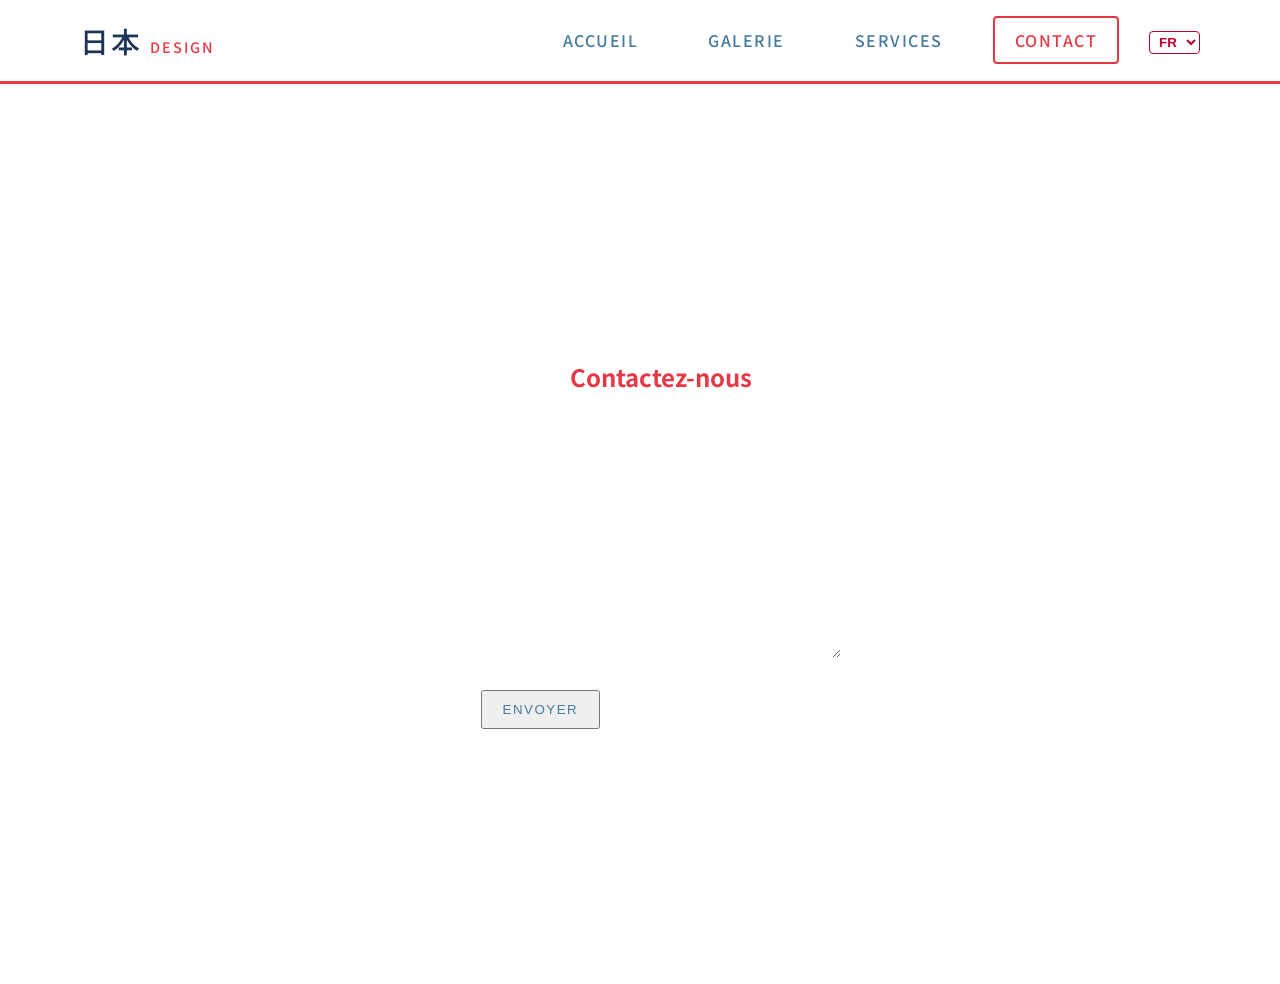
<file: contact.html>
<!DOCTYPE html>
<html lang="fr">

<head>
    <meta charset="UTF-8">
    <meta name="viewport" content="width=device-width, initial-scale=1.0">
    <link rel="stylesheet" href="css/style.css">
    <title>Contact - Japan Design</title>
</head>

<body>
    <nav class="jp-nav">
        <div class="logo">日本 <span class="sub-logo">Design</span></div>
        <ul class="nav-links">
            <li><a href="index.html" class="nav-btn" data-fr="Accueil" data-en="Home">Accueil</a></li>
            <li><a href="galery.html" class="nav-btn" data-fr="Galerie" data-en="Gallery">Galerie</a></li>
            <li><a href="services.html" class="nav-btn" data-fr="Services" data-en="Services">Services</a></li>
            <li><a href="contact.html" class="nav-btn contact-special" data-fr="Contact" data-en="Contact">Contact</a>
            </li>
            <li class="lang-switch">
                <select id="languageSelector" onchange="changeLanguage()">
                    <option value="fr">FR</option>
                    <option value="en">EN</option>
                </select>
            </li>
        </ul>
    </nav>

    <div class="form-control">
        <div class="contact-container">
            <form class="contact-form">
                <h2 data-fr="Contactez-nous" data-en="Contact Us">Contactez-nous</h2>
                <p data-fr="Une question ? Envoyez-nous un message." data-en="Any questions? Send us a message.">Une
                    question ? Envoyez-nous un message.</p>

                <div class="input-group">
                    <input type="text" id="name" required placeholder=" ">
                    <label for="name" data-fr="Nom complet" data-en="Full name">Nom complet</label>
                </div>

                <div class="input-group">
                    <input type="email" id="email" required placeholder=" ">
                    <label for="email" data-fr="Email" data-en="Email">Email</label>
                </div>

                <div class="input-group">
                    <textarea id="message" rows="4" required placeholder=" "></textarea>
                    <label for="message" data-fr="Votre message" data-en="Your message">Votre message</label>
                </div>

                <button class="nav-btn" type="submit" data-fr="Envoyer" data-en="Send">Envoyer</button>
            </form>
        </div>
    </div>

    <script src="JavaScript/style.js"></script>
</body>

</html>
</file>
<file: css/style.css>
@import url('https://fonts.googleapis.com/css2?family=Noto+Sans+JP:wght@300;500&family=Segoe+UI:wght@400;700&display=swap');

/* --- BASES --- */
body {
  margin: 0;
  min-height: 100vh;
  font-family: 'Noto Sans JP', 'Segoe UI', sans-serif;
  background: url('https://img.freepik.com/photos-gratuite/japon-art-numerique-fond_23-2151546200.jpg?t=st=1770816741~exp=1770820341~hmac=835e0deffa52e74649da15f25e11b109400c2c214ea6554961eea6202859f057') no-repeat center center/cover fixed;
}

/* --- NAVIGATION --- */
.jp-nav {
  display: flex;
  justify-content: space-between;
  align-items: center;
  padding: 20px 80px;
  background-color: rgba(255, 255, 255, 0.95);
  border-bottom: 3px solid #E63946;
  flex-wrap: wrap;
}

.logo {
  font-size: 1.8rem;
  font-weight: 500;
  color: #1d3557;
  letter-spacing: 2px;
}

.sub-logo {
  font-size: 0.9rem;
  text-transform: uppercase;
  color: #E63946;
}

.nav-links {
  list-style: none;
  display: flex;
  gap: 30px;
  margin: 0;
  padding: 0;
}

.nav-btn {
  text-decoration: none;
  color: #457b9d;
  font-weight: 500;
  text-transform: uppercase;
  letter-spacing: 1.5px;
  padding: 10px 20px;
  position: relative;
  transition: all 0.3s ease;
}

.slider-btn {
  text-decoration: none;
  color: #457b9d;
  font-weight: 500;
  text-transform: uppercase;
  letter-spacing: 1.5px;
  padding: 10px 20px;
  position: relative;
  transition: all 0.3s ease;
}

.slider-btn::after {
  content: "";
  position: absolute;
  bottom: 0;
  left: 50%;
  width: 0;
  height: 2px;
  background-color: #E63946;
  transition: all 0.3s ease;
  transform: translateX(-50%);
}

.nav-btn:hover::after {
  width: 70%;
}

.nav-btn:hover {
  color: #E63946;
}

.contact-special {
  border: 2px solid #E63946;
  border-radius: 4px;
  color: #E63946;
}

.contact-special:hover {
  background-color: #E63946;
  color: white !important;
}

.lang-switch select {
  background: transparent;
  border: 1px solid #bc002d;
  color: #bc002d;
  padding: 2px 5px;
  border-radius: 4px;
  cursor: pointer;
  font-weight: bold;
}


.carousel-body {
  display: flex;
  justify-content: center;
  margin-top: 75px;
}

.carousel-container {
  width: 90%;
  max-width: 900px;
  height: 450px;
  overflow: hidden;
  border-radius: 20px;
  box-shadow: 0 15px 35px rgba(0, 0, 0, 0.15);
  position: relative;
}

.slider {
  display: flex;
  width: 300%;
  height: 100%;
  transition: transform 0.8s cubic-bezier(0.65, 0, 0.35, 1);
}

.slide {
  width: 33.333%;
  height: 100%;
}

.slide img {
  width: 100%;
  height: 100%;
  object-fit: cover;
}

input[type="radio"] {
  display: none;
}

#radio1:checked~.slider {
  transform: translateX(0);
}

#radio2:checked~.slider {
  transform: translateX(-33.333%);
}

#radio3:checked~.slider {
  transform: translateX(-66.666%);
}

.slider-navigation {
    position: absolute;
    bottom: 20px;
    left: 50%;
    transform: translateX(-50%);
    display: flex;
    gap: 15px;
    z-index: 100; 
}


.slider-btn {
    width: 1px;
    height: 1px;
    border: 2px solid #fff;
    border-radius: 50%;
    cursor: pointer;
    transition: all 0.3s ease;
    background: rgba(255, 255, 255, 0.3);
}


.slider-btn:hover {
    background: #fff;
}


#radio1:checked ~ .slider-navigation label[for="radio1"],
#radio2:checked ~ .slider-navigation label[for="radio2"],
#radio3:checked ~ .slider-navigation label[for="radio3"] {
    background: #fff;
    transform: scale(1.2);
}


.culture-section {
  padding: 60px 20px;
  max-width: 1200px;
  margin: 0 auto;
}

.culture-title {
  background: white;
  text-align: center;
  color: #ff0000;
  font-size: 2rem;
  margin-bottom: 40px;
  text-transform: uppercase;
  letter-spacing: 3px;
}

.card-container {
  display: flex;
  flex-wrap: wrap;
  gap: 25px;
  justify-content: center;
}

.culture-card {
  background: #fff;
  border-radius: 12px;
  flex: 1 1 300px;
  max-width: 350px;
  padding: 30px;
  box-shadow: 0 10px 20px rgba(0, 0, 0, 0.05);
  border-bottom: 4px solid #eee;
  transition: 0.3s;
}

.culture-card:hover {
  transform: translateY(-10px);
  border-color: #bc002d;
}

.featured {
  background-color: #fffafb;
  border-color: #bc002d;
}

.card-tag {
  color: #bc002d;
  font-size: 0.8rem;
  font-weight: bold;
  text-transform: uppercase;
}

/* -aniamtion chef sushi */
.chef-illustration {
  position: relative;
  width: 120px;
  height: 120px;
}


.chef-body {
  position: absolute;
  bottom: 0;
  left: 20px;
  width: 60px;
  height: 80px;
  background-color: #fff;
  border-radius: 10px 10px 0 0;
  border: 2px solid #333;
}

.chef-body::before {
  content: '';
  position: absolute;
  top: -30px;
  left: 10px;
  width: 40px;
  height: 30px;
  background-color: #fff;
  border-radius: 50% 50% 0 0;
  border: 2px solid #333;
}

.food-fly {
  position: absolute;
  top: 20px;
  right: 10px;
  width: 10px;
  height: 10px;
  background-color: #32cd32;
  border-radius: 50%;
  opacity: 0;
  animation: foodJump 1.5s linear infinite;
  z-index: 3;
}

.food-fly::before {
  content: '';
  position: absolute;
  top: 15px;
  left: -15px;
  width: 8px;
  height: 8px;
  background-color: #ff6347;
  border-radius: 50%;
}

.sushi-theater {
  padding: 100px 0;
  text-align: center;
  background: #f0baba;
  overflow: hidden;
}

.chef-workspace {
  position: relative;
  max-width: 800px;
  margin: 0 auto;
}

.chef-static {
  font-size: 80px;
  margin-bottom: 20px;
}


.bubble {
  position: absolute;
  top: -50px;
  left: 50%;
  transform: translateX(-50%);
  background: white;
  padding: 15px 25px;
  border-radius: 20px;
  border: 3px solid #bc002d;
  font-weight: bold;
  max-width: 300px;
  box-shadow: 0 5px 15px rgba(0, 0, 0, 0.1);
  z-index: 10;
}


.conveyor-belt {
  width: 100%;
  height: 100px;
  background: #333;
  border-radius: 50px;
  position: relative;
  overflow: hidden;
  border: 5px solid #d4af37;
}

.items-container {
  display: flex;
  position: absolute;
  white-space: nowrap;
  animation: scrollBelt 15s linear infinite;
}

.sushi-item {
  font-size: 50px;
  padding: 0 40px;
  cursor: pointer;
  transition: transform 0.2s;
}

.sushi-item:hover {
  transform: scale(1.3);
}

.conveyor-belt {
  width: 100%;
  height: 120px;
  background: #333;
  border-radius: 60px;
  position: relative;
  overflow: hidden;
  border: 5px solid #d4af37;
  display: flex;
  align-items: center;
}

.belt-wrapper {
  display: flex;
  position: absolute;
  left: 0;
}

.items-group {
  display: flex;
}

.sushi-item {
  font-size: 55px;
  padding: 0 50px;
  cursor: pointer;
  transition: transform 0.3s cubic-bezier(0.175, 0.885, 0.32, 1.275);
}

.sushi-item:hover {
  transform: scale(1.4) translateY(-10px);
}

@keyframes scrollBelt {
  0% {
    transform: translateX(0);
  }

  100% {
    transform: translateX(-50%);
  }
}


.form-control {
  display: flex;
  justify-content: center;
  align-items: center;
  height: 100vh;
}

.contact-form {
  background: rgba(255, 255, 255, 0.15);
  backdrop-filter: blur(15px);
  padding: 40px;
  border-radius: 20px;
  border: 1px solid rgba(255, 255, 255, 0.2);
  width: 90%;
  max-width: 400px;
  color: white;
}

.input-group {
  position: relative;
  margin-bottom: 25px;
}

.input-group input,
.input-group textarea {
  width: 100%;
  padding: 10px 0;
  background: transparent;
  border: none;
  border-bottom: 2px solid rgba(255, 255, 255, 0.5);
  color: white;
  outline: none;
}

.input-group label {
  position: absolute;
  top: 10px;
  left: 0;
  transition: 0.3s;
  opacity: 0.7;
}

.input-group input:focus~label,
.input-group input:not(:placeholder-shown)~label {
  top: -15px;
  font-size: 0.8rem;
  color: #00d2ff;
  opacity: 1;
}


.services-main {
  padding: 60px 10%;
  line-height: 1.6;
}

/* Section Équipe */
.team-section {
  background: white;
  padding: 40px;
  border-radius: 15px;
  border-left: 8px solid #E63946;
  margin-bottom: 40px;
}


.sponsor-grid {
  display: grid;
  grid-template-columns: repeat(auto-fit, minmax(200px, 1fr));
  gap: 20px;
  text-align: center;
}

.sponsor-item {
  background: #f4f1ea;
  padding: 20px;
  border-radius: 10px;
  font-weight: bold;
  color: #333;
}

h2 {


  display: block;
  text-align: center;
  justify-content: center;
  color: #E63946;
  font-family: 'Noto Sans JP', 'Segoe UI', sans-serif;

}


.site-footer {
  background: #1d3557;
  color: #f1faee;
  padding: 50px 5% 20px 5%;
  margin-top: auto;
}

.footer-content {
  display: grid;
  grid-template-columns: repeat(auto-fit, minmax(250px, 1fr));
  gap: 40px;
  margin-bottom: 40px;
}

.footer-col h4 {
  color: #E63946;
  margin-bottom: 15px;
  text-transform: uppercase;
}

.footer-col ul {
  list-style: none;
  padding: 0;
}

.footer-col ul li a {
  color: #a8dadc;
  text-decoration: none;
  font-size: 0.9rem;
  transition: 0.3s;
}

.footer-col ul li a:hover {
  color: white;
}

.footer-bottom {
  text-align: center;
  border-top: 1px solid #457b9d;
  padding-top: 20px;
  font-size: 0.8rem;
  opacity: 0.7;
}

@media (max-width: 768px) {
  .jp-nav {
    flex-direction: column;
    padding: 15px 20px;
    gap: 15px;
  }

  .nav-links {
    gap: 10px;
    justify-content: center;
    flex-wrap: wrap;
  }

  .carousel-container {
    height: 250px;
  }

  .culture-card {
    flex: 1 1 100%;
    max-width: 100%;
  }
}

@media (max-width: 900px) {
  .jp-nav {
    padding: 15px 20px;
    flex-direction: column;
    gap: 15px;
  }

  .nav-links {
    gap: 15px;
    flex-wrap: wrap;
    justify-content: center;
  }

  .nav-btn {
    padding: 8px 12px;
    font-size: 0.9rem;
  }
}
</file>
